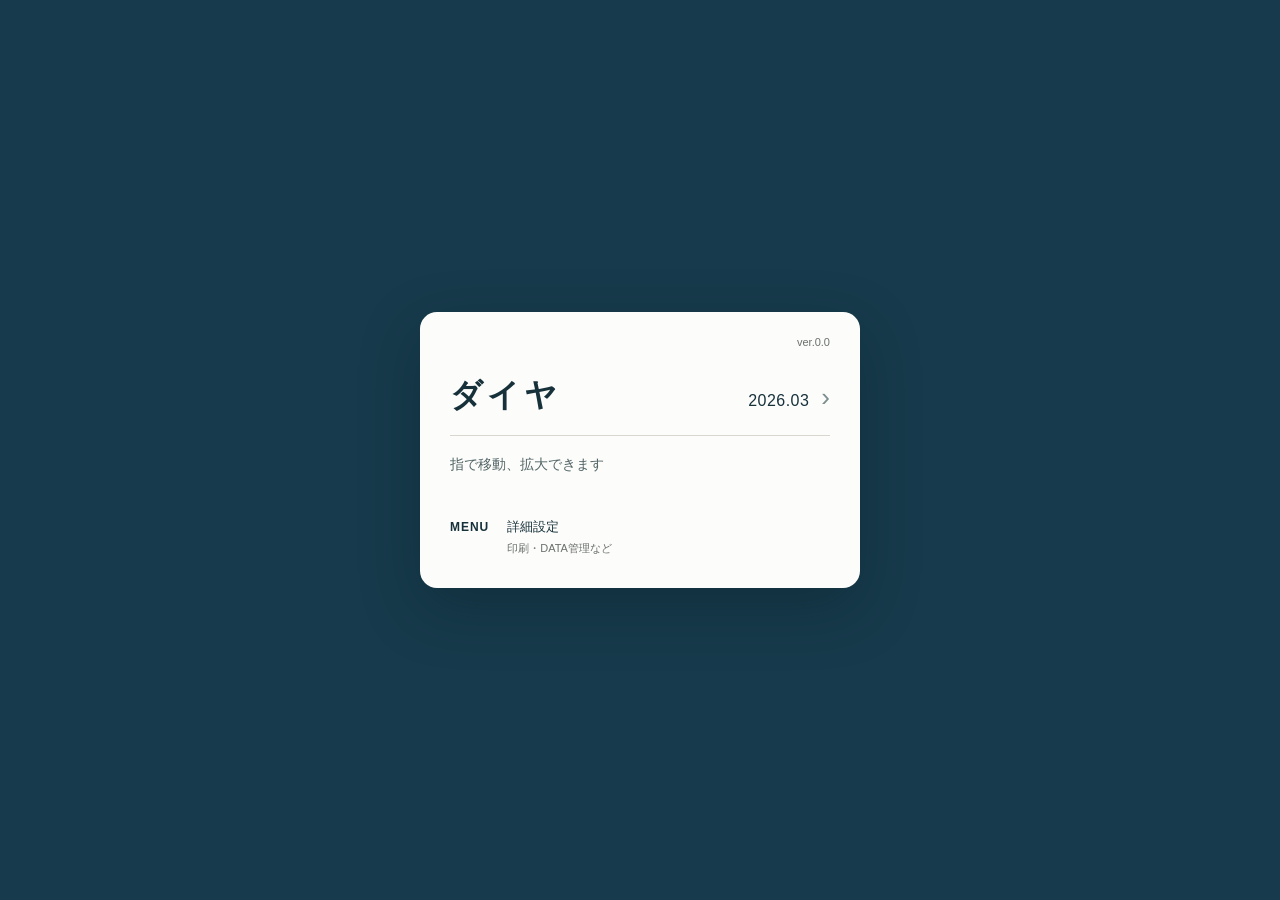
<file: index.html>
<!doctype html>
<html lang="ja"><head><meta charset="utf-8"><meta name="viewport" content="width=device-width,initial-scale=1,viewport-fit=cover"><meta name="theme-color" content="#173b4c"><title>ダイヤ</title><link rel="manifest" href="manifest.webmanifest"><link rel="apple-touch-icon" href="icons/icon-192.png"><link rel="stylesheet" href="styles.css"></head>
<body class="launch-waiting">
<section id="launch-screen" class="launch-screen" aria-labelledby="launch-title"><div class="launch-card"><p class="version">ver.0.0</p><button id="launch" class="launch-choice" aria-label="ダイヤを開く"><strong id="launch-title">ダイヤ</strong><span id="edition">2026.03</span><span class="enter-mark" aria-hidden="true">›</span></button><p class="launch-help">指で移動、拡大できます</p><button id="menu-open" class="menu-entry"><strong>MENU</strong><span>詳細設定<small>印刷・DATA管理など</small></span></button></div></section>
<div id="app-shell" class="app-shell" hidden><main class="diagram-stage"><div id="chart-wrap" class="chart-wrap"><svg id="chart" role="img" aria-label="列車ダイヤ図" tabindex="0"></svg></div><section id="point-pane" class="point-pane" aria-label="計画ダイヤのミニ列車" hidden><span class="point-note">計画ダイヤの模型・実在線ではありません</span><svg id="point-track" viewBox="0 0 1000 180" preserveAspectRatio="none" role="img" aria-label="上郡から智頭までの列車位置"></svg><div class="point-controls"><button id="point-play">▶ 再生</button><strong id="point-clock">05:00</strong><input id="point-seek" type="range" min="18000" max="82800" step="15" value="18000" aria-label="模型の時刻"><select id="point-rate" aria-label="再生速度"><option value="1">×1</option><option value="10">×10</option><option value="30">×30</option><option value="60">×60</option><option value="600" selected>×600</option></select><button id="point-deer" title="20時以降にまれに現れる演出">🦌 ON</button></div></section>
<section id="move-panel" class="floating-panel move-panel" hidden aria-label="表示範囲"><div class="panel-head"><strong>移動・拡大</strong><button data-close="move-panel" aria-label="移動パネルを閉じる">×</button></div><div class="presets"><button data-span="standard">全列車（5–23時）</button><button data-span="28800">8時間</button><button id="zoom-out" aria-label="縮小">−</button><button id="zoom-in" aria-label="拡大">＋</button></div><label class="range-label"><span id="move-start">0:00</span><input id="time-slider" type="range" step="60" aria-label="時間帯を移動"><span id="move-end">24:00</span></label></section>
<section id="train-panel" class="floating-panel train-panel" hidden aria-label="列車"><div class="panel-head"><strong>列車</strong><button data-close="train-panel" aria-label="列車パネルを閉じる">×</button></div><div class="train-filters"><label><input id="up" type="checkbox" checked>上り</label><label><input id="down" type="checkbox" checked>下り</label><select id="train" aria-label="列車を選択"></select></div><div class="legend"><span><i class="ordinary"></i>普通（上下）</span><span><i class="hakuto"></i>はくと</span><span><i class="inaba"></i>いなば</span></div></section>
<section id="detail-panel" class="floating-panel detail-panel" hidden aria-label="選択列車の着発時刻"><div class="detail-heading"><h2 id="detail-title"></h2><button id="clear-train" aria-label="選択を解除して詳細を閉じる">×</button></div><div id="detail-scroll" class="table-wrap" tabindex="0" aria-label="各地点の着発時刻。上下にスクロールできます"><table><thead><tr><th>駅・信号所</th><th>着</th><th>発欄</th></tr></thead><tbody id="detail-body"></tbody></table></div></section>
</main><nav class="side-controls" aria-label="ダイヤの操作"><button id="point-mode" class="side-button" aria-pressed="false" title="ダイヤ全画面／上下分割を切り替え"><span class="side-icon" aria-hidden="true">🚃</span><span class="side-label">点P</span></button><button id="fit" class="side-button" aria-label="14時中心の8時間表示に戻す"><span class="side-icon" aria-hidden="true">↔</span><span>基本</span></button><button id="move-open" class="side-button" aria-expanded="false"><span class="side-icon" aria-hidden="true">↔</span><span>移動</span></button><button id="train-open" class="side-button" aria-expanded="false"><span class="side-icon" aria-hidden="true">▤</span><span>列車</span></button><button id="home" class="side-button home-button" aria-label="タイトルへ戻る"><span class="side-icon" aria-hidden="true">↩</span><span>戻る</span></button></nav></div>
<dialog id="settings" class="settings"><div class="panel-head"><h2>MENU <small>詳細設定</small></h2><button id="menu-close" aria-label="MENUを閉じる">×</button></div><section><h3>印刷</h3><p>A4横。範囲と並べ方を選べます。</p><div class="print-options"><label>並べ方<select id="print-mode"><option value="repeat">同じ範囲を上下2枚</option><option value="split">時間帯を上下に2分割</option><option value="single">指定範囲を大きく1枚</option></select></label><div class="print-times"><label>開始<input id="print-start" type="text" inputmode="text" value="5:00" placeholder="5:00" aria-label="印刷開始時刻"></label><label>終了<input id="print-end" type="text" inputmode="text" value="23:00" placeholder="23:00" aria-label="印刷終了時刻"></label><label id="print-split-field" hidden>上下の区切り<input id="print-split" type="text" value="14:00" aria-label="上下の区切り時刻"></label></div><p class="note">0:00〜24:00で指定します。分単位でも指定できます。</p><button id="print-current">現在の表示範囲を使う</button></div><button id="print-preview">印刷プレビュー</button></section><section><h3>DATA管理</h3><p id="source-info"></p><label class="file-choice">データを開く <input id="import-data" type="file" accept=".json,application/json"></label><div class="menu-buttons"><button id="export-data">データを保存</button><button id="reset-data">同梱データへ戻す</button></div><p id="import-message" aria-live="polite"></p><p class="note">JSONを読み込み、この端末に保存します。Excelからの変換方法は同梱の説明書を参照してください。</p></section><details><summary>操作・データについて</summary><p>1本指で左右へ移動、2本指で時間軸を拡大・縮小します。PCはドラッグとホイールで移動、Ctrl＋ホイールで拡大・縮小できます。右側の「移動」から表示幅と時間帯を選べます。</p><p>通常は10分目盛。2分が十分な幅になるまで拡大すると2分目盛に切り替わります。5分目盛は使いません。右上の「基本」で14時中心の8時間表示（10〜18時）へ戻ります。時間軸は0〜24時が横一列。拡大は6時間幅までです。</p><p>時刻・距離は元Excel①を秒単位で保持。②③の紙時刻表用変換は含みません。表示年月は相談時の指定です。元資料の適用日は別途未確定です。</p><p id="offline-status"></p></details></dialog>
<section id="print-preview-screen" hidden class="print-preview-screen"><div class="print-actions"><button id="print-back">タイトルへ戻る</button><button id="print-now">印刷する</button><button id="print-edit">設定を変更</button><span id="print-summary">A4横・同じ範囲を上下2枚</span></div><div id="print-sheet" class="print-sheet"><div class="print-diagram"><svg id="print-chart-1" aria-label="印刷用全日ダイヤ 上段"></svg></div><div class="print-diagram"><svg id="print-chart-2" aria-label="印刷用全日ダイヤ 下段"></svg></div></div></section>
<script src="data.js"></script><script src="ui-config.js"></script><script src="diagram-core.js"></script><script src="label-layout.js"></script><script src="diagram-view.js"></script><script src="pan-zoom.js"></script><script src="point-view.js"></script><script src="app.js"></script><script src="register.js"></script></body></html>
</file>
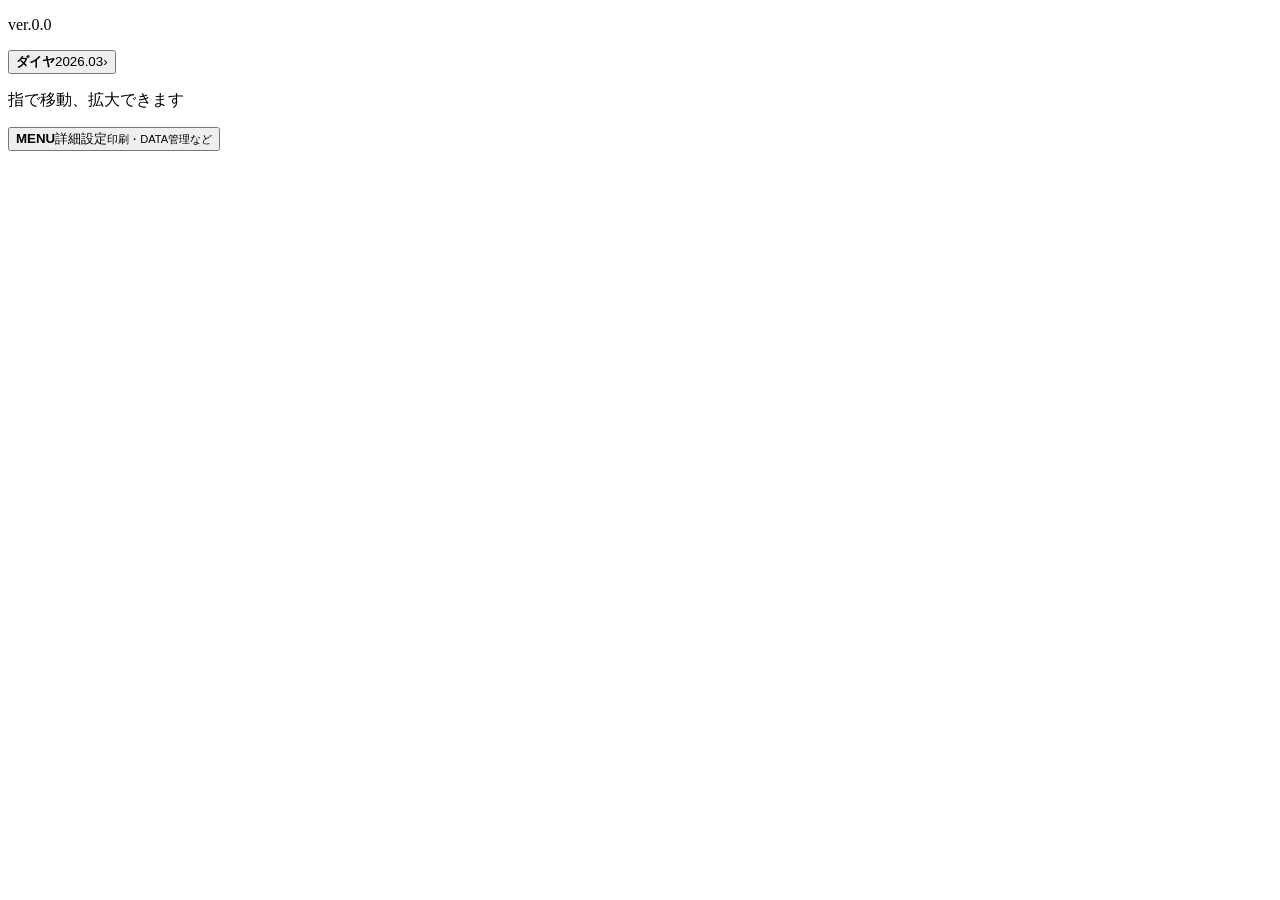
<file: index.template.html>
<!doctype html>
<html lang="ja"><head><meta charset="utf-8"><meta name="viewport" content="width=device-width,initial-scale=1,viewport-fit=cover"><meta name="theme-color" content="#173b4c"><title>ダイヤ</title><!-- MANIFEST --><!-- STYLE --></head>
<body class="launch-waiting">
<section id="launch-screen" class="launch-screen" aria-labelledby="launch-title"><div class="launch-card"><p class="version">ver.0.0</p><button id="launch" class="launch-choice" aria-label="ダイヤを開く"><strong id="launch-title">ダイヤ</strong><span id="edition">2026.03</span><span class="enter-mark" aria-hidden="true">›</span></button><p class="launch-help">指で移動、拡大できます</p><button id="menu-open" class="menu-entry"><strong>MENU</strong><span>詳細設定<small>印刷・DATA管理など</small></span></button></div></section>
<div id="app-shell" class="app-shell" hidden><main class="diagram-stage"><div id="chart-wrap" class="chart-wrap"><svg id="chart" role="img" aria-label="列車ダイヤ図" tabindex="0"></svg></div><section id="point-pane" class="point-pane" aria-label="計画ダイヤのミニ列車" hidden><span class="point-note">計画ダイヤの模型・実在線ではありません</span><svg id="point-track" viewBox="0 0 1000 180" preserveAspectRatio="none" role="img" aria-label="上郡から智頭までの列車位置"></svg><div class="point-controls"><button id="point-play">▶ 再生</button><strong id="point-clock">05:00</strong><input id="point-seek" type="range" min="18000" max="82800" step="15" value="18000" aria-label="模型の時刻"><select id="point-rate" aria-label="再生速度"><option value="1">×1</option><option value="10">×10</option><option value="30">×30</option><option value="60">×60</option><option value="600" selected>×600</option></select><button id="point-deer" title="20時以降にまれに現れる演出">🦌 ON</button></div></section>
<section id="move-panel" class="floating-panel move-panel" hidden aria-label="表示範囲"><div class="panel-head"><strong>移動・拡大</strong><button data-close="move-panel" aria-label="移動パネルを閉じる">×</button></div><div class="presets"><button data-span="standard">全列車（5–23時）</button><button data-span="28800">8時間</button><button id="zoom-out" aria-label="縮小">−</button><button id="zoom-in" aria-label="拡大">＋</button></div><label class="range-label"><span id="move-start">0:00</span><input id="time-slider" type="range" step="60" aria-label="時間帯を移動"><span id="move-end">24:00</span></label></section>
<section id="train-panel" class="floating-panel train-panel" hidden aria-label="列車"><div class="panel-head"><strong>列車</strong><button data-close="train-panel" aria-label="列車パネルを閉じる">×</button></div><div class="train-filters"><label><input id="up" type="checkbox" checked>上り</label><label><input id="down" type="checkbox" checked>下り</label><select id="train" aria-label="列車を選択"></select></div><div class="legend"><span><i class="ordinary"></i>普通（上下）</span><span><i class="hakuto"></i>はくと</span><span><i class="inaba"></i>いなば</span></div></section>
<section id="detail-panel" class="floating-panel detail-panel" hidden aria-label="選択列車の着発時刻"><div class="detail-heading"><h2 id="detail-title"></h2><button id="clear-train" aria-label="選択を解除して詳細を閉じる">×</button></div><div id="detail-scroll" class="table-wrap" tabindex="0" aria-label="各地点の着発時刻。上下にスクロールできます"><table><thead><tr><th>駅・信号所</th><th>着</th><th>発欄</th></tr></thead><tbody id="detail-body"></tbody></table></div></section>
</main><nav class="side-controls" aria-label="ダイヤの操作"><button id="point-mode" class="side-button" aria-pressed="false" title="ダイヤ全画面／上下分割を切り替え"><span class="side-icon" aria-hidden="true">🚃</span><span class="side-label">点P</span></button><button id="fit" class="side-button" aria-label="14時中心の8時間表示に戻す"><span class="side-icon" aria-hidden="true">↔</span><span>基本</span></button><button id="move-open" class="side-button" aria-expanded="false"><span class="side-icon" aria-hidden="true">↔</span><span>移動</span></button><button id="train-open" class="side-button" aria-expanded="false"><span class="side-icon" aria-hidden="true">▤</span><span>列車</span></button><button id="home" class="side-button home-button" aria-label="タイトルへ戻る"><span class="side-icon" aria-hidden="true">↩</span><span>戻る</span></button></nav></div>
<dialog id="settings" class="settings"><div class="panel-head"><h2>MENU <small>詳細設定</small></h2><button id="menu-close" aria-label="MENUを閉じる">×</button></div><section><h3>印刷</h3><p>A4横。範囲と並べ方を選べます。</p><div class="print-options"><label>並べ方<select id="print-mode"><option value="repeat">同じ範囲を上下2枚</option><option value="split">時間帯を上下に2分割</option><option value="single">指定範囲を大きく1枚</option></select></label><div class="print-times"><label>開始<input id="print-start" type="text" inputmode="text" value="5:00" placeholder="5:00" aria-label="印刷開始時刻"></label><label>終了<input id="print-end" type="text" inputmode="text" value="23:00" placeholder="23:00" aria-label="印刷終了時刻"></label><label id="print-split-field" hidden>上下の区切り<input id="print-split" type="text" value="14:00" aria-label="上下の区切り時刻"></label></div><p class="note">0:00〜24:00で指定します。分単位でも指定できます。</p><button id="print-current">現在の表示範囲を使う</button></div><button id="print-preview">印刷プレビュー</button></section><section><h3>DATA管理</h3><p id="source-info"></p><label class="file-choice">データを開く <input id="import-data" type="file" accept=".json,application/json"></label><div class="menu-buttons"><button id="export-data">データを保存</button><button id="reset-data">同梱データへ戻す</button></div><p id="import-message" aria-live="polite"></p><p class="note">JSONを読み込み、この端末に保存します。Excelからの変換方法は同梱の説明書を参照してください。</p></section><details><summary>操作・データについて</summary><p>1本指で左右へ移動、2本指で時間軸を拡大・縮小します。PCはドラッグとホイールで移動、Ctrl＋ホイールで拡大・縮小できます。右側の「移動」から表示幅と時間帯を選べます。</p><p>通常は10分目盛。2分が十分な幅になるまで拡大すると2分目盛に切り替わります。5分目盛は使いません。右上の「基本」で14時中心の8時間表示（10〜18時）へ戻ります。時間軸は0〜24時が横一列。拡大は6時間幅までです。</p><p>時刻・距離は元Excel①を秒単位で保持。②③の紙時刻表用変換は含みません。表示年月は相談時の指定です。元資料の適用日は別途未確定です。</p><p id="offline-status"></p></details></dialog>
<section id="print-preview-screen" hidden class="print-preview-screen"><div class="print-actions"><button id="print-back">タイトルへ戻る</button><button id="print-now">印刷する</button><button id="print-edit">設定を変更</button><span id="print-summary">A4横・同じ範囲を上下2枚</span></div><div id="print-sheet" class="print-sheet"><div class="print-diagram"><svg id="print-chart-1" aria-label="印刷用全日ダイヤ 上段"></svg></div><div class="print-diagram"><svg id="print-chart-2" aria-label="印刷用全日ダイヤ 下段"></svg></div></div></section>
<script id="diagram-data" type="application/json">__DATA__</script><!-- APP --><!-- REGISTER --></body></html>
</file>
<file: styles.css>
:root{color-scheme:light;--paper:#fcfcfa;--paper-deep:#f4f3ee;--ink:#17313b;--muted:#6b716e;--navy:#173b4c;--line:#d8d6cf;--up:#505050;--down:#505050;--hakuto:#00a5d9;--inaba:#ddb900;--rail:58px;font-family:"BIZ UDPGothic","Yu Gothic UI",Meiryo,sans-serif;color:var(--ink);background:var(--paper)}*{box-sizing:border-box;-webkit-tap-highlight-color:transparent}[hidden]{display:none!important}html,body{margin:0;width:100%;height:100%;overflow:hidden;overscroll-behavior:none}button,select,input{font:inherit;color:inherit}button{cursor:pointer;border:1px solid #adb9b8;background:var(--paper);border-radius:8px;padding:8px 12px;min-height:38px}button:hover{background:#e8efec}button:disabled{opacity:.4;cursor:default}button:focus-visible,select:focus-visible,input:focus-visible,summary:focus-visible{outline:3px solid #55a3be;outline-offset:2px}input[type=checkbox]{width:18px;height:18px;accent-color:var(--navy)}input[type=range]{accent-color:var(--navy);min-width:0}select{border:1px solid #adb9b8;border-radius:6px;padding:7px;background:#fff;min-width:0}.launch-screen{position:fixed;inset:0;z-index:20;display:grid;place-items:center;padding:24px;background:var(--navy)}.launch-card{width:min(440px,100%);padding:24px 30px 28px;background:var(--paper);border-radius:17px;box-shadow:0 20px 60px #06182155}.version{text-align:right;color:var(--muted);font-size:11px;margin:0 0 26px}.launch-choice{display:flex;align-items:baseline;gap:12px;width:100%;border:0;border-bottom:1px solid var(--line);border-radius:0;padding:0 0 17px;background:transparent;text-align:left}.launch-choice strong{font-size:32px;font-weight:600;letter-spacing:.12em;flex:1}.launch-choice #edition{font-size:16px;letter-spacing:.03em}.enter-mark{font-size:26px;font-weight:400;color:#7b8e8e}.launch-choice:hover{background:transparent;color:#387a95}.launch-help{margin:20px 0 44px;font-size:14px;color:#516365}.menu-entry{display:flex;align-items:baseline;gap:18px;border:0;background:transparent;padding:0;min-height:42px;text-align:left}.menu-entry strong{font-size:12px;letter-spacing:.08em}.menu-entry>span{font-size:13px}.menu-entry small{display:block;margin-top:5px;color:var(--muted);font-size:11px}.menu-entry:hover{background:transparent;text-decoration:underline}.app-shell{width:100%;height:100dvh;display:grid;grid-template-columns:minmax(0,1fr) var(--rail);background:var(--paper);overflow:hidden}.diagram-stage{min-width:0;min-height:0;position:relative;overflow:hidden}.chart-wrap{position:absolute;inset:0;touch-action:none;overflow:hidden;cursor:grab}.chart-wrap:active{cursor:grabbing}#chart{width:100%;height:100%;display:block;touch-action:none;outline-offset:-3px;user-select:none;-webkit-user-select:none}.side-controls{background:var(--navy);display:flex;flex-direction:column;align-items:center;gap:5px;padding:8px 4px calc(8px + env(safe-area-inset-bottom));box-shadow:-2px 0 8px #112b3625;z-index:6;min-height:0}.side-button{width:50px;min-height:53px;padding:5px 2px;border:0;background:transparent;color:#e6ecec;border-radius:8px;display:flex;flex-direction:column;align-items:center;justify-content:center;gap:2px;font-size:11px;line-height:1.2}.side-icon{font-size:22px;line-height:24px}.side-button:hover{background:#ffffff17}.side-button[aria-expanded=true]{background:var(--paper-deep);color:var(--navy)}.home-button{margin-top:auto}.view-caption{position:absolute;bottom:0;left:76px;right:14px;height:23px;display:flex;align-items:center;justify-content:space-between;pointer-events:none;color:#74817d;font-size:10px;font-variant-numeric:tabular-nums}.floating-panel{position:absolute;z-index:5;right:8px;top:8px;background:#fcfcfaf5;box-shadow:0 6px 24px #173b4c28;border:1px solid #b8c5c1;border-radius:12px;padding:12px;max-width:calc(100% - 18px);max-height:calc(100% - 34px);overflow:auto}.panel-head{display:flex;align-items:center;justify-content:space-between;gap:16px;margin-bottom:12px}.panel-head button{border:0;background:transparent;font-size:22px;line-height:1;min-width:36px;padding:4px}.panel-head strong{font-size:14px}.panel-head h2{margin:0;font-size:18px}.panel-head small{font-size:12px;font-weight:400;margin-left:12px;color:var(--muted)}.move-panel{width:430px}.presets{display:flex;gap:5px}.presets button{flex:1;padding:7px 4px;font-size:12px;white-space:nowrap}.range-label{display:flex;align-items:center;gap:10px;font-size:11px;margin-top:13px}.range-label input{flex:1;min-height:30px}.train-panel{width:375px}.train-filters{display:flex;align-items:center;gap:14px;font-size:12px}.train-filters label{display:flex;align-items:center;gap:4px}.train-filters select{flex:1}.legend{display:flex;gap:13px;font-size:10px;margin:12px 0;color:#4b5c60}.legend span{display:flex;align-items:center;gap:4px}.legend i{width:16px;height:2px;background:var(--ink)}.legend .ordinary{background:#505050}.legend .up{background:var(--up)}.legend .down{background:var(--down)}.legend .hakuto{background:var(--hakuto)}.legend .inaba{background:var(--inaba)}#detail-title{font-size:13px;line-height:1.7;margin:14px 0 8px}.table-wrap{max-height:180px;overflow:auto}table{border-collapse:collapse;width:100%;font-size:12px;font-variant-numeric:tabular-nums}th,td{text-align:left;padding:6px 8px;border-bottom:1px solid #e0e5df;white-space:nowrap}th{position:sticky;top:0;background:#edf2ef;font-weight:500}.detail-note{font-size:10px;color:var(--muted)}#clear-train{font-size:11px;min-height:30px}.settings{width:min(530px,calc(100% - 28px));max-height:calc(100dvh - 28px);padding:20px 24px;border:1px solid #bdc9c4;border-radius:15px;background:var(--paper);color:var(--ink);font-size:13px}.settings::backdrop{background:#071b27aa}.settings section{border-top:1px solid var(--line);padding:10px 0 18px}.settings h3{font-size:14px;margin:12px 0}.settings p{line-height:1.8}.settings .note{font-size:11px;color:var(--muted)}.settings details{border-top:1px solid var(--line);padding-top:15px;font-size:12px;line-height:1.8}.settings summary{cursor:pointer}.menu-buttons{display:flex;flex-wrap:wrap;gap:8px;margin-top:12px}.file-choice{display:flex;flex-wrap:wrap;gap:8px;align-items:center;font-size:12px}.file-choice input{max-width:100%;font-size:12px}.settings button{font-size:12px}#import-message{font-size:12px;overflow-wrap:anywhere}.train-label{font-size:10px;font-weight:600;stroke:none;fill:#293840;cursor:pointer}.station-label{font-size:11px;fill:#455650}.axis-label{font-size:10px;fill:#53625f}.hour-line{stroke:#acbab4;stroke-width:1}.ten-line{stroke:#e4e9e4;stroke-width:.7}.two-line{stroke:#eff1ec;stroke-width:.65}.detail-ten-line{stroke:#cdd7d0;stroke-width:.8}.station-line{stroke:#dce1db;stroke-width:.8}.train-line{fill:none;stroke-linejoin:round;stroke-linecap:round}.hit-line{stroke:transparent;stroke-width:12;fill:none;pointer-events:stroke;cursor:pointer}
#chart:focus{outline:none}#chart:focus-visible{outline:1px solid #88a9b2;outline-offset:-1px}
body.fallback-landscape .app-shell{position:fixed;left:100vw;top:0;width:100dvh;height:100vw;transform:rotate(90deg);transform-origin:top left}body.fallback-landscape .chart-wrap{inset:0}
.print-preview-screen{position:fixed;inset:0;z-index:30;overflow:auto;background:#e7e8e2;padding:16px}.print-actions{display:flex;gap:12px;align-items:center;margin:0 auto 16px;max-width:1100px;font-size:12px}.print-sheet{background:white;max-width:1100px;width:100%;aspect-ratio:287/200;margin:auto;display:grid;grid-template-rows:1fr 1fr;gap:8px;padding:0;color:#17313b}.print-diagram{min-height:0;display:grid;grid-template-rows:minmax(0,1fr)}.print-diagram+.print-diagram{border-top:1px dashed #b4bcb5;padding-top:0}.print-heading{font-size:12px;font-weight:600;display:flex;justify-content:space-between;padding:0 14px}.print-heading span{font-size:10px;font-weight:400}.print-diagram svg{width:100%;height:100%;display:block}.print-sheet .train-label{stroke:none}.print-sheet .ten-line{stroke:#dfe4df}
@media(max-height:440px){.launch-card{padding:15px 26px;width:450px}.version{margin-bottom:12px}.launch-help{margin:12px 0 24px}.launch-choice strong{font-size:28px}.side-controls{gap:2px;padding-top:5px}.side-button{min-height:48px}.floating-panel{padding:9px}.panel-head{margin-bottom:7px}}
@media(max-width:380px){.launch-card{padding:22px}.launch-choice strong{font-size:27px}.launch-choice #edition{font-size:14px}}
@media print{@page{size:A4 landscape;margin:5mm}html,body{width:auto;height:auto;overflow:visible!important;background:white}.launch-screen,.app-shell,.settings,.print-actions{display:none!important}#print-preview-screen{position:static;display:block!important;overflow:visible;background:white;padding:0}#print-sheet{max-width:none;width:287mm;height:200mm;aspect-ratio:auto;margin:0;padding:0;gap:2mm;break-inside:avoid;print-color-adjust:exact;-webkit-print-color-adjust:exact}.print-heading{font-size:8pt}.print-heading span{font-size:7pt}.print-diagram{grid-template-rows:minmax(0,1fr)}.print-diagram+.print-diagram{padding-top:0}.print-sheet svg{height:100%;width:100%}}

.print-options{display:grid;gap:9px;margin-bottom:14px}.print-options label{display:grid;gap:5px;font-size:12px}.print-options select{width:100%}.print-times{display:flex;gap:10px;flex-wrap:wrap}.print-times label{flex:1;min-width:90px}.print-times input{width:100%;padding:8px;border:1px solid #adb9b8;border-radius:6px;background:white}.print-options .note{margin:0}.print-options button{justify-self:start}.print-sheet.single{grid-template-rows:1fr}.print-actions{flex-wrap:wrap}

.detail-panel{width:330px;max-width:48%;max-height:68%;padding:9px;display:flex;flex-direction:column;gap:5px;overflow:hidden;top:6px;right:6px}.detail-heading{display:flex;align-items:center;gap:5px;flex-shrink:0}.detail-panel #detail-title{font-size:12px;margin:0;flex:1;line-height:1.4}.detail-panel #clear-train{border:0;background:transparent;min-height:28px;min-width:30px;font-size:22px;line-height:1;padding:0}.detail-panel #detail-arrival{margin:0;font-size:14px;font-weight:700;flex-shrink:0}.detail-panel .table-wrap{min-height:0;max-height:180px;overflow:auto;overscroll-behavior:contain;flex:1}.detail-panel table{font-size:14px}.detail-panel th,.detail-panel td{padding:6px 4px;font-variant-numeric:tabular-nums}.detail-panel tbody th{position:static;background:transparent;font-weight:400}.detail-panel .major-station th{font-size:14px;font-weight:700}.detail-panel .detail-note{margin:0;font-size:9px;line-height:1.4;flex-shrink:0}.event-time{display:block}.unknown-event .event-time{display:inline}.unknown-event{font-size:12px;color:#56616a}@media(max-height:350px){.detail-panel{max-height:78%}}

.detail-panel .event-time{font-size:15px;font-weight:500}.detail-panel tbody th{font-size:12px}.detail-panel .table-wrap{max-height:210px}.presets [data-span="standard"]{flex:2}

/* Planned timetable miniature */
.point-split .chart-wrap{bottom:50%}.point-pane{position:absolute;left:0;right:0;top:50%;bottom:0;overflow:hidden;border-top:2px solid #88a5b3;color:#f2f7fa}.point-pane svg{display:block;width:100%;height:calc(100% - 43px)}.point-pane svg text{font-family:inherit}.point-note{position:absolute;z-index:1;top:5px;right:8px;font-size:10px;color:#dceaf0;background:#12283bb8;padding:3px 5px;border-radius:4px;pointer-events:none}.point-controls{height:42px;display:flex;align-items:center;gap:5px;padding:3px 8px;background:#1c3447}.point-controls button,.point-controls select{min-height:30px;border:1px solid #678396;border-radius:5px;background:#28485d;color:white;font-size:11px;padding:3px 5px;white-space:nowrap}.point-controls strong{min-width:48px;font-size:13px;font-variant-numeric:tabular-nums}.point-controls input{flex:1;min-width:20px;accent-color:#f4d67e}
@media(max-height:440px){.point-controls{height:35px}.point-pane svg{height:calc(100% - 35px)}.point-note{font-size:9px}}
</file>
